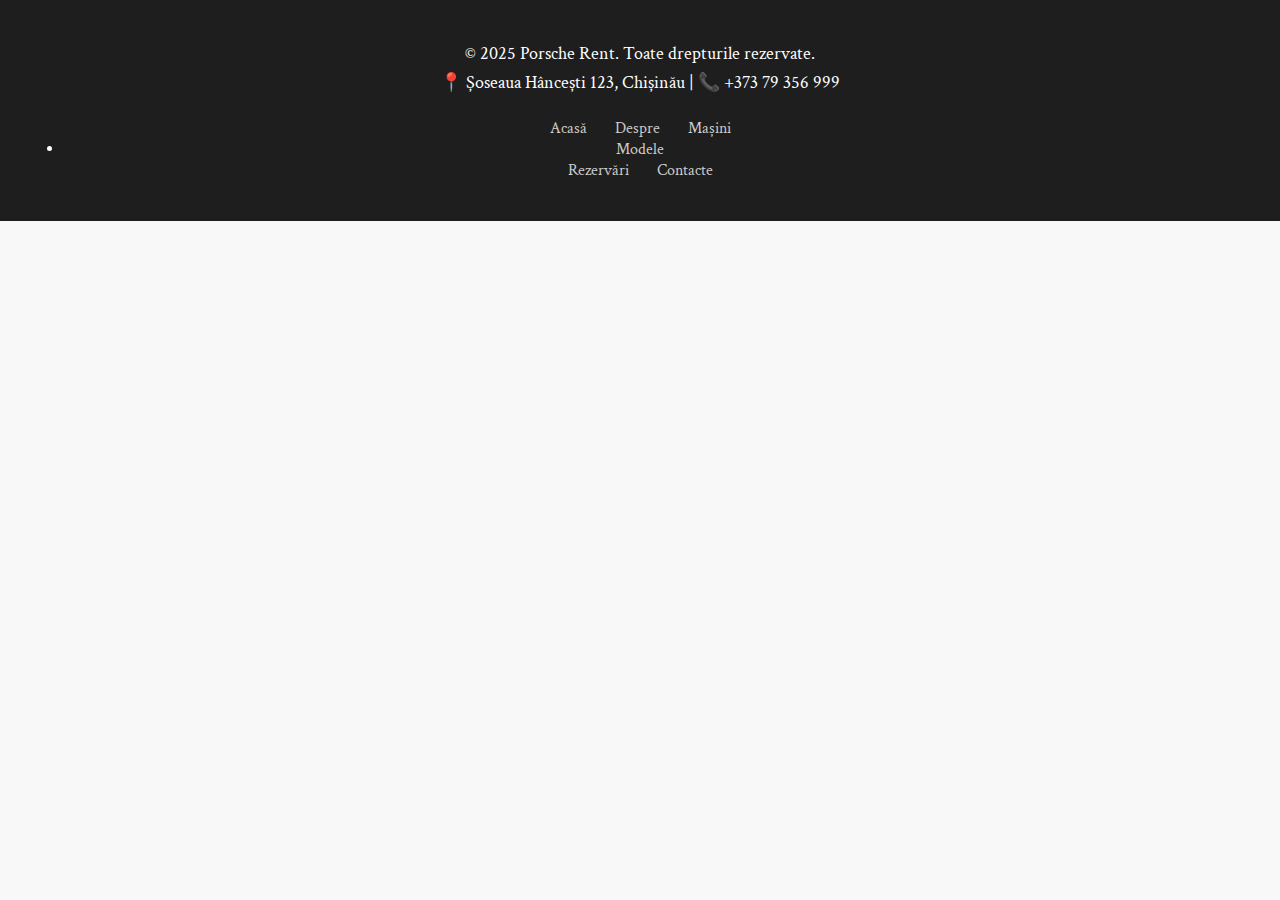
<file: footer.html>
<!DOCTYPE html>
<html lang="ro">
<head>
  <meta charset="UTF-8" />
  <meta name="viewport" content="width=device-width, initial-scale=1.0"/>
  <title>Contacte - Porsche Rent</title>
  <link rel="stylesheet" href="style.css" />
  <link href="https://fonts.googleapis.com/css2?family=Crimson+Text:wght@400;600;700&display=swap" rel="stylesheet">
<footer class="footer">
    <div class="footer-container">
      <p>&copy; 2025 Porsche Rent. Toate drepturile rezervate.</p>
      <p>📍 Șoseaua Hâncești 123, Chișinău | 📞 +373 79 356 999</p>
      <div class="footer-links">
        <a href="index.html">Acasă</a>
        <a href="despre.html">Despre</a>
        <a href="masini.html">Mașini</a>
        <li><a href="modele disponibile.html">Modele</a></li>
        <a href="rezervari.html">Rezervări</a>
        <a href="contacte.html">Contacte</a>
      </div>
    </div>
  </footer>
</file>
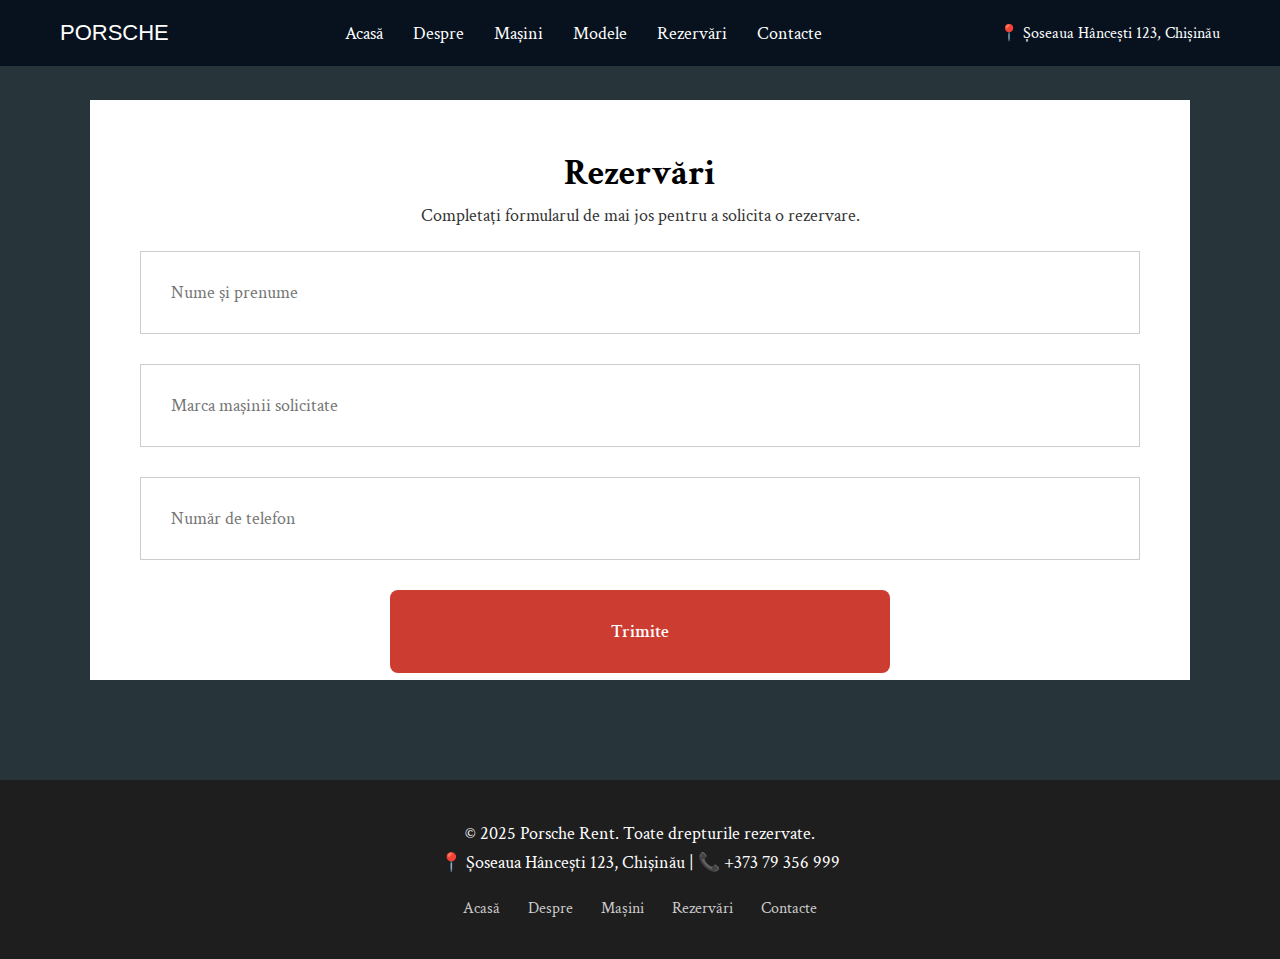
<file: rezervari.html>
<!DOCTYPE html>
<html lang="ro">
<head>
  <meta charset="UTF-8" />
  <meta name="viewport" content="width=device-width, initial-scale=1.0"/>
  <title>Rezervări - Porsche Rent</title>
  <link rel="stylesheet" href="style.css" />
  <link href="https://fonts.googleapis.com/css2?family=Crimson+Text:wght@400;600;700&display=swap" rel="stylesheet">
</head>
<body>
    <header class="navbar">
        <div class="logo">PORSCHE</div>
        <nav>
            <ul class="nav-menu">
              <li><a href="index.html">Acasă</a></li>
              <li><a href="despre.html">Despre</a></li>
              <li><a href="masini.html">Mașini</a></li>
              <li><a href="modele disponibile.html">Modele</a></li>
              <li><a href="rezervari.html">Rezervări</a></li>
              <li><a href="contacte.html">Contacte</a></li>
            </ul>
          </nav>
        <div class="location">
          <span>📍 Șoseaua Hâncești 123, Chișinău</span>
        </div>
      </header>

<section class="rezervari">
  <div class="container-formular">
    <h1>Rezervări</h1>
    <p>Completați formularul de mai jos pentru a solicita o rezervare.</p>

    <form class="formular">
      <input type="text" placeholder="Nume și prenume" required>
      <input type="text" placeholder="Marca mașinii solicitate" required>
      <input type="tel" placeholder="Număr de telefon" required>
      <button type="submit" class="btn-trimite">Trimite</button>
    </form>
  </div>
</section>
<footer class="footer">
    <div class="footer-container">
      <p>&copy; 2025 Porsche Rent. Toate drepturile rezervate.</p>
      <p>📍 Șoseaua Hâncești 123, Chișinău | 📞 +373 79 356 999</p>
      <div class="footer-links">
        <a href="index.html">Acasă</a>
        <a href="despre.html">Despre</a>
        <a href="masini.html">Mașini</a>
        <a href="rezervari.html">Rezervări</a>
        <a href="contacte.html">Contacte</a>
      </div>
    </div>
  </footer>
</body>
</html>
</file>
<file: style.css>
body {
  margin: 0;
  padding: 0;
  font-family: 'Crimson Text', serif;
}

.navbar {
  position: absolute;
  top: 0;
  width: 100%;
  display: flex;
  justify-content: space-between;
  align-items: center;
  padding: 20px 60px;
  background-color: rgba(5, 17, 28, 0.95);
  color: white;
  z-index: 10;
}

.logo {
  font-family: 'Michroma', sans-serif;
  font-size: 22px;
  justify-content: left;
}

.nav-menu {
  list-style: none;
  display: flex;
  gap: 30px;
  margin: 0;
  padding: 0;
}

.nav-menu li a {
  text-decoration: none;
  color: white;
  font-size: 18px;
  font-family: 'Crimson Text', serif;
}

.location {
  font-size: 16px;
}

.hero {
  background-image: url(hero-section-car.png/hero-section-car.png); 
  background-size: cover;
  background-position: center;
  background-repeat: no-repeat;
  height: 100%;
  position: relative;
  display: flex;
  align-items: center;
  justify-content: center;
  text-align: center;
}

.hero-overlay {
  background: rgb(255, 255, 255);
  padding: 40px;
  border-radius: 8px;
  color: white;
}

.hero-title {
  font-size: 68px;
  font-family: 'Crimson Text', serif;
  font-weight: 700;
  margin-bottom: 20px;
  color: white;
}

.hero-subtitle {
  font-size: 38px;
  font-family: 'Crimson Text', serif;
  margin-bottom: 40px;
  color: white;
}

.hero-btn {
  font-size: 26px;
  font-weight: bold;
  padding: 14px 34px;
  border: none;
  color: white;
  background: linear-gradient(90deg, #9F0B00, #B30C1D, #E51E21, #9F0B00);
  text-decoration: none;
  border-radius: 8px;
  transition: transform 0.3s ease;
}

.hover-btn {
  background-color: #ffffff;
}



* {
  margin: 0;
  padding: 0;
  box-sizing: border-box;
}
.despre-noi-wrapper {
  display: flex;
  height: calc(100vh - 80px); 
}


.left-side {
  width: 5px;
  position:absolute;
}

.background-car {
  position: absolute;
  top: 0px; 
  left:0px;
  width: 20px;
  height:10px;
  object-fit: cover;
  z-index: 5;
}

.btn-overlay {
  position: absolute;
  top: 50%;
  left: 100%;
  transform: translate(-50%, -50%);
  padding: 12px 24px;
  border: 2px solid #CC3C31;
  background: transparent;
  color: #CC3C31;
  font-size: 18px;
  cursor: pointer;
}


.right-side {
  width: 50%;
  padding: 40px;
  overflow-y: auto;
}

.text-right {
  width: 10vw;
  display: flex;
  flex-direction: column;
  justify-content: center; 
  padding: 80px; 
  box-sizing: border-box;
  margin-left: 100px;
  margin-right: 100px;
}

.text-section p {
  font-size: 18px;
  margin-bottom: 20px;
  margin-top: 30px;
}
.echipa-header {
  display: flex;
  justify-content: space-between;
  align-items: center;
}

.echipa-header h2 {
  font-size: 26px;
  font-weight: 600;
  margin: 0;
}

.sageti {
  display: flex;
  gap: 20px;
}

.sageata {
  font-size: 24px;
  cursor:default;
  user-select: none;
  margin-top: 80px;
}


.echipa-noastra h2 {
  font-size: 26px;
  font-weight: 700;
  margin-top: 80px;
}

.membri-echipa {
  display: flex;
  gap:100px;
  margin-top: 5%;
  flex-wrap: wrap;
}

.membru {
  text-align: center;
}

.membru img {
  width:180px;
  height: 180px;
  object-fit: cover;
  border-radius: 10%;
  margin-bottom:10%;
}



* {
  margin: 0;
  padding: 0;
  box-sizing: border-box;
}

body {
  font-family: 'Crimson Text', serif;
  background-color: #e8e8e8;
  width: 100%;
  height: 100vh;
  overflow: scroll;
}

.wrapper {
  display: flex;
  width: 100%;
  height: 100vh;
}

.left-side, .right-side {
  width: 50%;
  height: 100%;
  position: relative;
  padding: 60px;
}

.left-side h1 {
  font-size: 38px;
  font-weight: 600;
  margin-bottom: 10px;
}

.car-showcase {
  position: relative;
  width: 80%;
  height: 80%;
  margin-bottom: 30px;
}

.panamera {
  width: 100%;
  height: 100%;
  object-fit: contain;
  border-radius: 12px;
}

.arrow {
  position: absolute;
  top: 50%;
  transform: translateY(-50%);
  background: transparent;
  border: none;
  font-size: 24px;
  cursor: default;
  z-index: 2;
}

.arrow.left {
  left: 50px;
  color: #222;
}

.arrow.right {
  right: 50px;
  color: #222;
}

.left-side h2 {
  font-size: 26px;
  font-weight: 600;
  margin-bottom: 0px;
}

.left-side p {
  font-size: 18px;
  font-weight: 400;
  max-width: 466px;
}

.right-side {
  position: relative;
  padding: 0;
}

.background-car {
  width: 100%;
  height: 100%;
  object-fit: cover;
}

.btn-overlay {
  position: absolute;
  top: 50%;
  left: 50%;
  transform: translate(-50%, -50%);
  background: transparent;
  border: 2px solid #CC3C31;
  color: #CC3C31;
  padding: 14px 30px;
  font-size: 18px;
  font-family: 'Crimson Text', serif;
  font-weight: 600;
  cursor: default;
  border-radius: 8px;
}



body {
  margin: 0%;
  font-family: 'Crimson Text', serif;
}

.modele {
  padding: 70px;
  text-align: left;
}

.modele h1 {
  font-size: 38px;
  font-weight: bold;
  margin-bottom: 80px;
  text-align: left;
}

.card-container {
  display: flex;
  justify-content: center;
  gap: 60px;
  flex-wrap: nowrap;
  align-items: flex-start;
}

.card {
  background-color:#ffffff;
  background-color: #e8e8e8;
  padding: 10px;
  width: 300px;
  box-shadow: 0 4px 10px rgba(0, 0, 0, 0.05);
  border-radius: 8px;
  text-align: center;
  transition: transform 0.3s ease;
}

.card img {
  width: 100%;
  height: 100%;
  height: auto;
  border-radius: 6px;
}

.card h2 {
  font-size: 26px;
  font-weight: 600;
  margin-top: 15px;
}

.card p {
  font-size: 18px;
  font-weight: 400;
 
  margin: 10px 0 20px;
}


.card .btn {
  padding: 10px 20px;
  font-size: 16px;
  background-color: transparent;
  border: 2px solid #CC3C31;
  border-radius: 4px;
  cursor: pointer;
}


.btn {
  background-color: #9F0B00 #B30C1D #E51E21 #9F0B00;
  color:#CC3C31;
  border: none;
}

.btn:hover {
  background-color: #ffffff;
}


.arrow {
  position: absolute;
  top: 50%;
  font-size: 24px;
  background: rgba(255, 255, 255, 0.7);
  padding: 6px 10px;
  border-radius: 50%;
  cursor: pointer;
  user-select: contain;
}
.arrow.left {
  left: 35%;
}

.arrow.right {
  right: 35%;
}


body {
  margin: 0;
  font-family: 'Crimson Text', serif;
  background-color: #F8F8F8;
}

.rezervari {
  background-color: #27343A;
  display: flex;
  justify-content: center;
  align-items: center;
  padding: 100px ;
}

.container-formular {
  width: 1100px;
  height: 580px;
  background-color: #ffffff;
  border-radius: none;
  padding: 50px;
  box-sizing: border-box;
  text-align: center;
}

.container-formular h1 {
  font-size: 36px;
  font-weight: 700;
  margin-bottom: 5px;
  color: #000;
}

.container-formular p {
  font-size: 18px;
  color: #333;
  margin-bottom: 20px;
}

.formular {
  display: flex;
  flex-direction: column;
  align-items: center;
  gap: 30px;
}

.formular input {
  width: 1000px;
  height: 83px;
  border-radius:none;
  border: 1px solid #ccc;
  padding: 0 30px;
  font-size: 18px;
  font-family: 'Crimson Text', serif;
}

.btn-trimite {
  width: 500px;
  height: 83px;
  background-color: #CC3C31;
  color: #fff;
  border: none;
  padding: 18px 60px;
  font-size: 18px;
  font-weight: 600;
  border-radius: 8px;
  cursor: pointer;
  font-family: 'Crimson Text', serif;
  transition: background-color 0.3s ease;
}

.btn-trimite:hover {
  background-color: #b02d24;
}




body {
  margin: 0;
  font-family: 'Crimson Text', serif;
}

.sectiune-contacte {
  background: url('hero-section-car.png/40ea7979a1d0662b0353ec5b3274b642 1.png') no-repeat center center/cover;
  padding: 100px ;

  justify-content: center;
  align-items: center;
}

.container-contacte {
  width: 1300px;
  height: 560px;
  background-color: rgba(39, 52, 58, 0.76);
  border-radius: none;
  display: flex;
  justify-content: space-between;
  padding: 100px;
  color: white;
  box-sizing: border-box;
}

.stanga, .dreapta {
  width: 100%;
}

.stanga h1,
.dreapta h1 {
  font-size: 36px;
  font-weight: 900;
  margin-bottom: 100px;

}

.info-contact .linie {
  display: flex;
  align-items: flex-start;
  gap: 50px;
  margin-bottom: 60px;
}

.icon {
  width: 32px;
  height: 32px;
  object-fit: contain;
  margin-top: 3px;
}

p {
  margin: 0;
  font-size: 18px;
  line-height: 1.6;
}



.footer {
  background-color: #1e1e1e;
  color: #ffffff;
  padding: 40px 0;
  text-align: center;
  font-family: 'Crimson Text', serif;
}

.footer-container {
  width: 90%;
  max-width: 1200px;
  margin: auto;
}

.footer-links {
  margin-top: 20px;
}

.footer-links a {
  color: #ccc;
  margin: 0 12px;
  text-decoration: none;
  transition: color 0.3s ease;
}

.footer-links a:hover {
  color: #ffffff;
}
</file>
